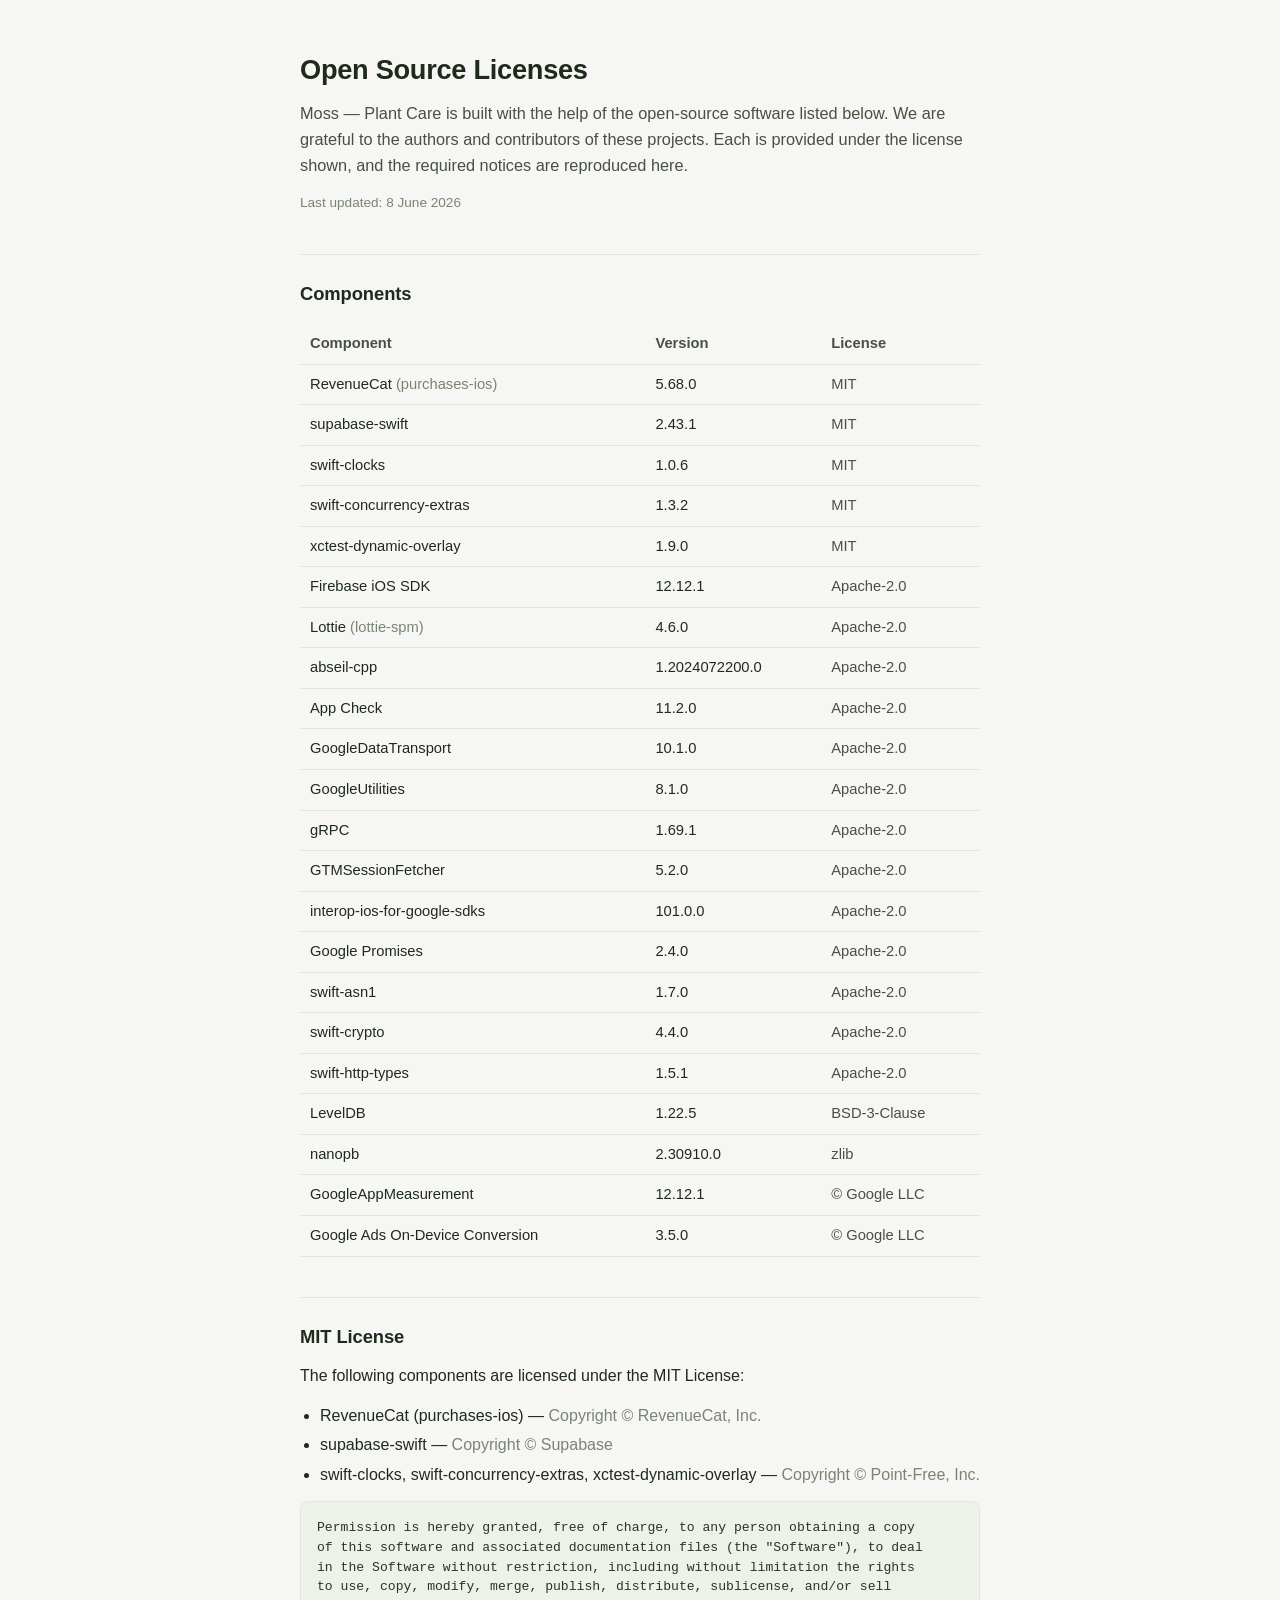
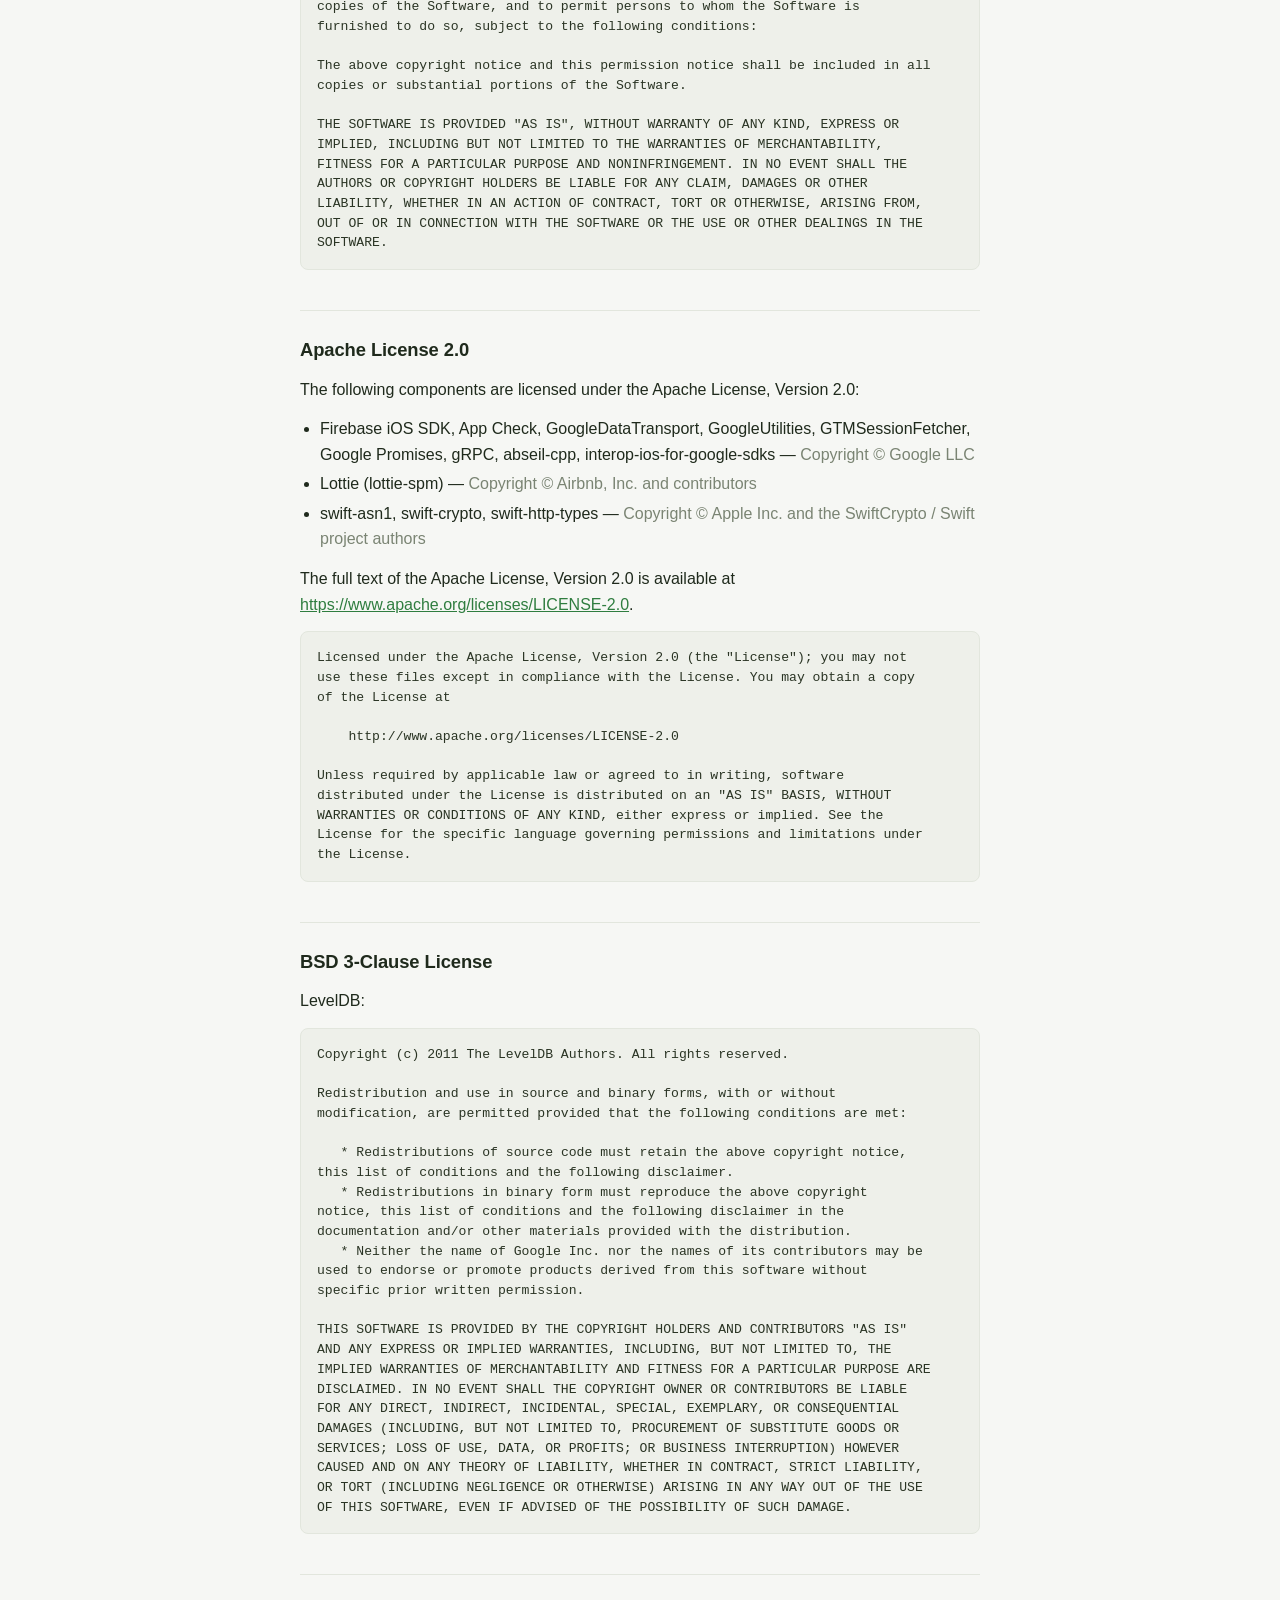
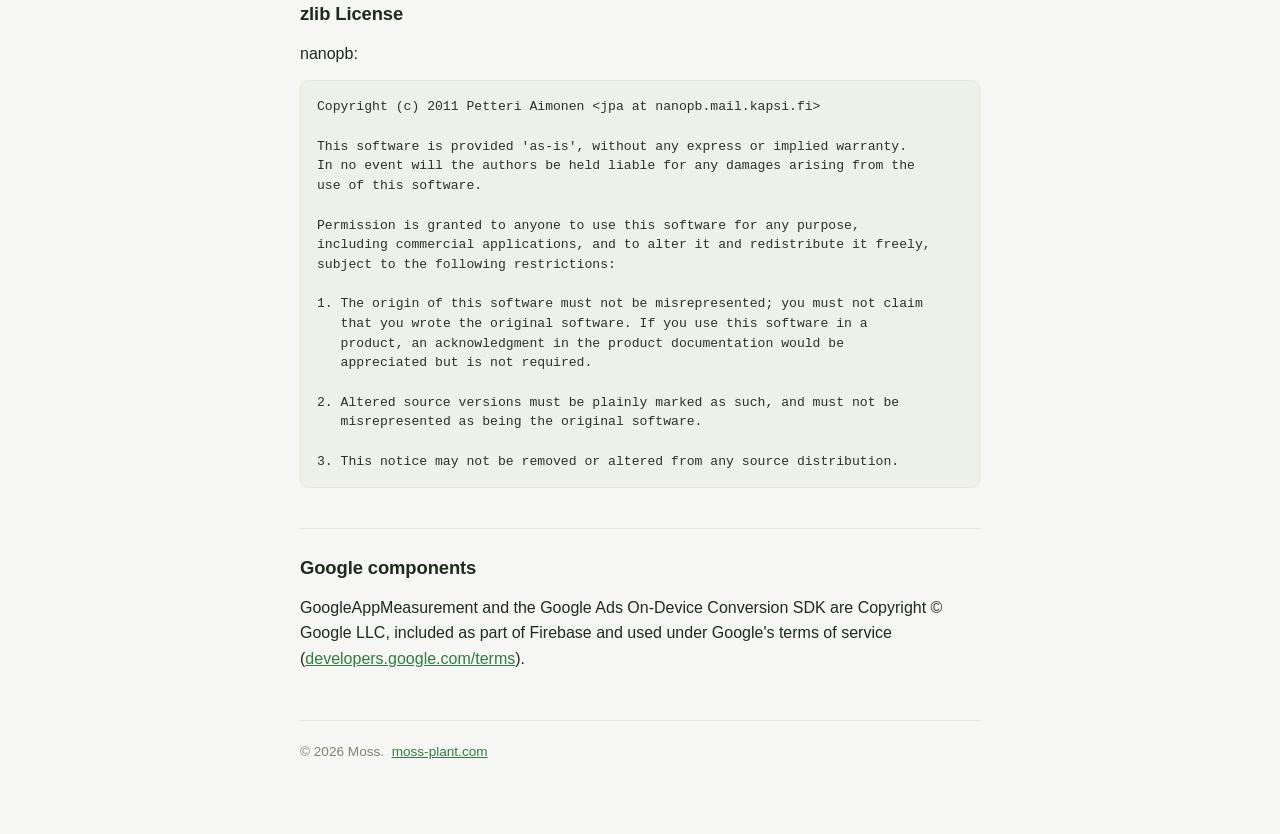
<file: license.html>
<!DOCTYPE html>
<html lang="en">
<head>
<meta charset="utf-8">
<meta name="viewport" content="width=device-width, initial-scale=1">
<meta name="robots" content="noindex">
<title>Open Source Licenses — Moss</title>
<style>
  :root { color-scheme: light; }
  * { box-sizing: border-box; }
  body {
    margin: 0;
    background: #f6f7f4;
    color: #1f2a1c;
    font-family: -apple-system, BlinkMacSystemFont, "Segoe UI", Roboto, Helvetica, Arial, sans-serif;
    line-height: 1.6;
    -webkit-text-size-adjust: 100%;
  }
  main {
    max-width: 720px;
    margin: 0 auto;
    padding: 48px 20px 72px;
  }
  h1 { font-size: 1.7rem; margin: 0 0 8px; letter-spacing: -0.01em; }
  h2 {
    font-size: 1.15rem;
    margin: 40px 0 12px;
    padding-top: 24px;
    border-top: 1px solid #e2e6dd;
    letter-spacing: -0.005em;
  }
  p { margin: 0 0 14px; }
  .lede { color: #4a554440; color: #475042; font-size: 1.02rem; }
  .updated { color: #7a8473; font-size: 0.85rem; margin-bottom: 32px; }
  a { color: #2f7d3f; }
  table {
    width: 100%;
    border-collapse: collapse;
    margin: 16px 0 8px;
    font-size: 0.92rem;
  }
  th, td {
    text-align: left;
    padding: 8px 10px;
    border-bottom: 1px solid #e2e6dd;
    vertical-align: top;
  }
  th { color: #475042; font-weight: 600; white-space: nowrap; }
  td.lic { white-space: nowrap; color: #475042; }
  ul { margin: 8px 0 14px; padding-left: 20px; }
  li { margin: 4px 0; }
  li .holder { color: #7a8473; }
  pre {
    background: #eef0ea;
    border: 1px solid #e2e6dd;
    border-radius: 8px;
    padding: 16px;
    overflow-x: auto;
    white-space: pre-wrap;
    word-wrap: break-word;
    font-family: ui-monospace, SFMono-Regular, Menlo, Consolas, monospace;
    font-size: 0.82rem;
    line-height: 1.5;
    color: #2a342488;
    color: #2a3424;
  }
  footer {
    margin-top: 48px;
    padding-top: 20px;
    border-top: 1px solid #e2e6dd;
    color: #7a8473;
    font-size: 0.85rem;
  }
</style>
</head>
<body>
<main>
  <h1>Open Source Licenses</h1>
  <p class="lede">Moss — Plant Care is built with the help of the open-source software listed below. We are grateful to the authors and contributors of these projects. Each is provided under the license shown, and the required notices are reproduced here.</p>
  <p class="updated">Last updated: 8 June 2026</p>

  <h2>Components</h2>
  <table>
    <thead>
      <tr><th>Component</th><th>Version</th><th class="lic">License</th></tr>
    </thead>
    <tbody>
      <tr><td>RevenueCat <span style="color:#7a8473">(purchases-ios)</span></td><td>5.68.0</td><td class="lic">MIT</td></tr>
      <tr><td>supabase-swift</td><td>2.43.1</td><td class="lic">MIT</td></tr>
      <tr><td>swift-clocks</td><td>1.0.6</td><td class="lic">MIT</td></tr>
      <tr><td>swift-concurrency-extras</td><td>1.3.2</td><td class="lic">MIT</td></tr>
      <tr><td>xctest-dynamic-overlay</td><td>1.9.0</td><td class="lic">MIT</td></tr>
      <tr><td>Firebase iOS SDK</td><td>12.12.1</td><td class="lic">Apache-2.0</td></tr>
      <tr><td>Lottie <span style="color:#7a8473">(lottie-spm)</span></td><td>4.6.0</td><td class="lic">Apache-2.0</td></tr>
      <tr><td>abseil-cpp</td><td>1.2024072200.0</td><td class="lic">Apache-2.0</td></tr>
      <tr><td>App Check</td><td>11.2.0</td><td class="lic">Apache-2.0</td></tr>
      <tr><td>GoogleDataTransport</td><td>10.1.0</td><td class="lic">Apache-2.0</td></tr>
      <tr><td>GoogleUtilities</td><td>8.1.0</td><td class="lic">Apache-2.0</td></tr>
      <tr><td>gRPC</td><td>1.69.1</td><td class="lic">Apache-2.0</td></tr>
      <tr><td>GTMSessionFetcher</td><td>5.2.0</td><td class="lic">Apache-2.0</td></tr>
      <tr><td>interop-ios-for-google-sdks</td><td>101.0.0</td><td class="lic">Apache-2.0</td></tr>
      <tr><td>Google Promises</td><td>2.4.0</td><td class="lic">Apache-2.0</td></tr>
      <tr><td>swift-asn1</td><td>1.7.0</td><td class="lic">Apache-2.0</td></tr>
      <tr><td>swift-crypto</td><td>4.4.0</td><td class="lic">Apache-2.0</td></tr>
      <tr><td>swift-http-types</td><td>1.5.1</td><td class="lic">Apache-2.0</td></tr>
      <tr><td>LevelDB</td><td>1.22.5</td><td class="lic">BSD-3-Clause</td></tr>
      <tr><td>nanopb</td><td>2.30910.0</td><td class="lic">zlib</td></tr>
      <tr><td>GoogleAppMeasurement</td><td>12.12.1</td><td class="lic">© Google LLC</td></tr>
      <tr><td>Google Ads On-Device Conversion</td><td>3.5.0</td><td class="lic">© Google LLC</td></tr>
    </tbody>
  </table>

  <h2>MIT License</h2>
  <p>The following components are licensed under the MIT License:</p>
  <ul>
    <li>RevenueCat (purchases-ios) — <span class="holder">Copyright © RevenueCat, Inc.</span></li>
    <li>supabase-swift — <span class="holder">Copyright © Supabase</span></li>
    <li>swift-clocks, swift-concurrency-extras, xctest-dynamic-overlay — <span class="holder">Copyright © Point-Free, Inc.</span></li>
  </ul>
  <pre>Permission is hereby granted, free of charge, to any person obtaining a copy
of this software and associated documentation files (the "Software"), to deal
in the Software without restriction, including without limitation the rights
to use, copy, modify, merge, publish, distribute, sublicense, and/or sell
copies of the Software, and to permit persons to whom the Software is
furnished to do so, subject to the following conditions:

The above copyright notice and this permission notice shall be included in all
copies or substantial portions of the Software.

THE SOFTWARE IS PROVIDED "AS IS", WITHOUT WARRANTY OF ANY KIND, EXPRESS OR
IMPLIED, INCLUDING BUT NOT LIMITED TO THE WARRANTIES OF MERCHANTABILITY,
FITNESS FOR A PARTICULAR PURPOSE AND NONINFRINGEMENT. IN NO EVENT SHALL THE
AUTHORS OR COPYRIGHT HOLDERS BE LIABLE FOR ANY CLAIM, DAMAGES OR OTHER
LIABILITY, WHETHER IN AN ACTION OF CONTRACT, TORT OR OTHERWISE, ARISING FROM,
OUT OF OR IN CONNECTION WITH THE SOFTWARE OR THE USE OR OTHER DEALINGS IN THE
SOFTWARE.</pre>

  <h2>Apache License 2.0</h2>
  <p>The following components are licensed under the Apache License, Version 2.0:</p>
  <ul>
    <li>Firebase iOS SDK, App Check, GoogleDataTransport, GoogleUtilities, GTMSessionFetcher, Google Promises, gRPC, abseil-cpp, interop-ios-for-google-sdks — <span class="holder">Copyright © Google LLC</span></li>
    <li>Lottie (lottie-spm) — <span class="holder">Copyright © Airbnb, Inc. and contributors</span></li>
    <li>swift-asn1, swift-crypto, swift-http-types — <span class="holder">Copyright © Apple Inc. and the SwiftCrypto / Swift project authors</span></li>
  </ul>
  <p>The full text of the Apache License, Version 2.0 is available at
  <a href="https://www.apache.org/licenses/LICENSE-2.0">https://www.apache.org/licenses/LICENSE-2.0</a>.</p>
  <pre>Licensed under the Apache License, Version 2.0 (the "License"); you may not
use these files except in compliance with the License. You may obtain a copy
of the License at

    http://www.apache.org/licenses/LICENSE-2.0

Unless required by applicable law or agreed to in writing, software
distributed under the License is distributed on an "AS IS" BASIS, WITHOUT
WARRANTIES OR CONDITIONS OF ANY KIND, either express or implied. See the
License for the specific language governing permissions and limitations under
the License.</pre>

  <h2>BSD 3-Clause License</h2>
  <p>LevelDB:</p>
  <pre>Copyright (c) 2011 The LevelDB Authors. All rights reserved.

Redistribution and use in source and binary forms, with or without
modification, are permitted provided that the following conditions are met:

   * Redistributions of source code must retain the above copyright notice,
this list of conditions and the following disclaimer.
   * Redistributions in binary form must reproduce the above copyright
notice, this list of conditions and the following disclaimer in the
documentation and/or other materials provided with the distribution.
   * Neither the name of Google Inc. nor the names of its contributors may be
used to endorse or promote products derived from this software without
specific prior written permission.

THIS SOFTWARE IS PROVIDED BY THE COPYRIGHT HOLDERS AND CONTRIBUTORS "AS IS"
AND ANY EXPRESS OR IMPLIED WARRANTIES, INCLUDING, BUT NOT LIMITED TO, THE
IMPLIED WARRANTIES OF MERCHANTABILITY AND FITNESS FOR A PARTICULAR PURPOSE ARE
DISCLAIMED. IN NO EVENT SHALL THE COPYRIGHT OWNER OR CONTRIBUTORS BE LIABLE
FOR ANY DIRECT, INDIRECT, INCIDENTAL, SPECIAL, EXEMPLARY, OR CONSEQUENTIAL
DAMAGES (INCLUDING, BUT NOT LIMITED TO, PROCUREMENT OF SUBSTITUTE GOODS OR
SERVICES; LOSS OF USE, DATA, OR PROFITS; OR BUSINESS INTERRUPTION) HOWEVER
CAUSED AND ON ANY THEORY OF LIABILITY, WHETHER IN CONTRACT, STRICT LIABILITY,
OR TORT (INCLUDING NEGLIGENCE OR OTHERWISE) ARISING IN ANY WAY OUT OF THE USE
OF THIS SOFTWARE, EVEN IF ADVISED OF THE POSSIBILITY OF SUCH DAMAGE.</pre>

  <h2>zlib License</h2>
  <p>nanopb:</p>
  <pre>Copyright (c) 2011 Petteri Aimonen &lt;jpa at nanopb.mail.kapsi.fi&gt;

This software is provided 'as-is', without any express or implied warranty.
In no event will the authors be held liable for any damages arising from the
use of this software.

Permission is granted to anyone to use this software for any purpose,
including commercial applications, and to alter it and redistribute it freely,
subject to the following restrictions:

1. The origin of this software must not be misrepresented; you must not claim
   that you wrote the original software. If you use this software in a
   product, an acknowledgment in the product documentation would be
   appreciated but is not required.

2. Altered source versions must be plainly marked as such, and must not be
   misrepresented as being the original software.

3. This notice may not be removed or altered from any source distribution.</pre>

  <h2>Google components</h2>
  <p>GoogleAppMeasurement and the Google Ads On-Device Conversion SDK are
  Copyright © Google LLC, included as part of Firebase and used under Google's
  terms of service (<a href="https://developers.google.com/terms">developers.google.com/terms</a>).</p>

  <footer>
    © 2026 Moss. &nbsp;<a href="https://www.moss-plant.com/">moss-plant.com</a>
  </footer>
</main>
</body>
</html>
</file>
